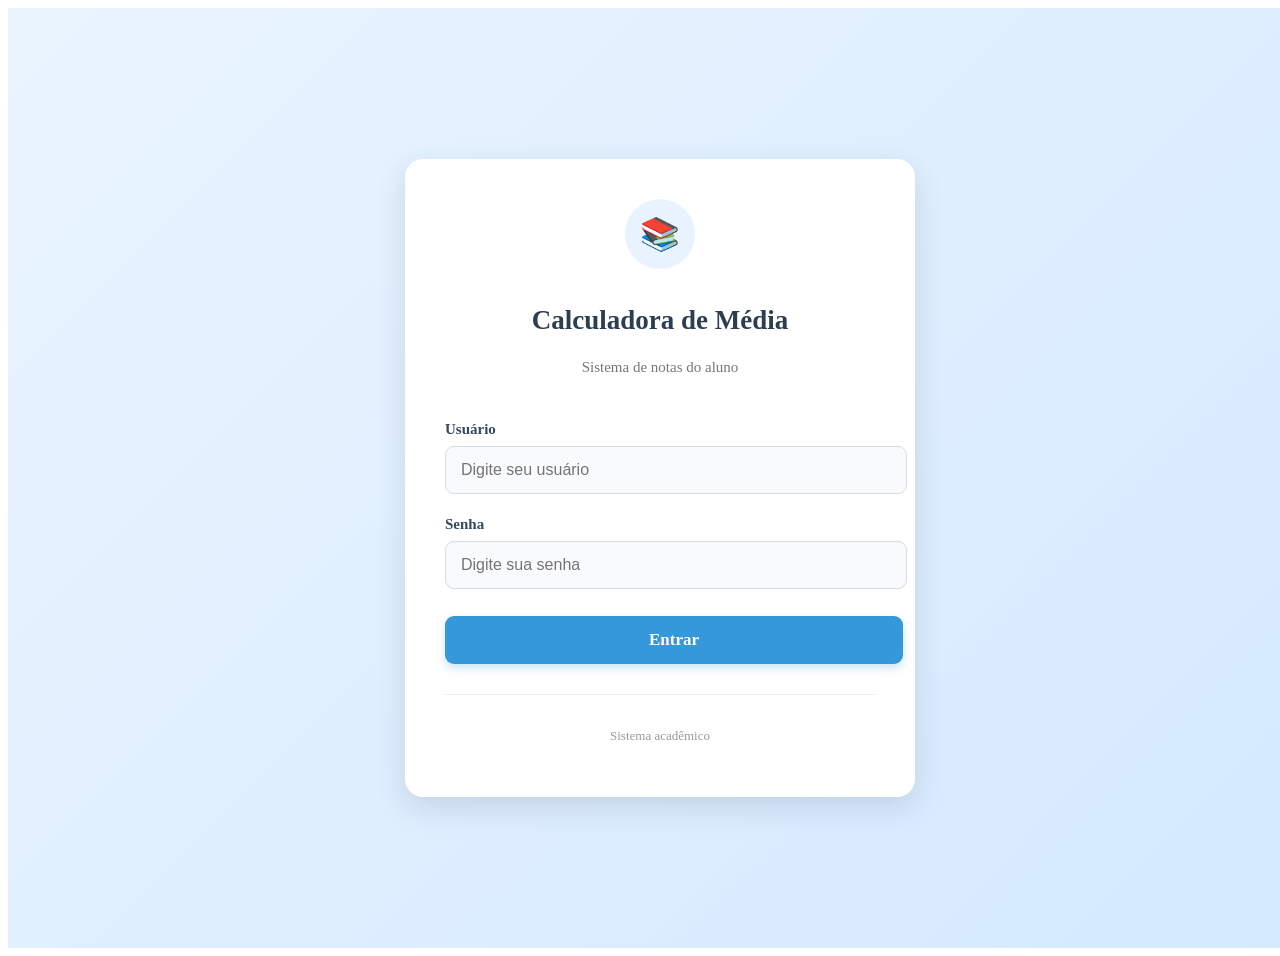
<file: index.html>
<!DOCTYPE html>
<html lang="pt-br">

<head>
    <meta charset="UTF-8">
    <meta name="viewport" content="width=device-width, initial-scale=1.0">

    <title>Login - Calculadora de Média</title>

    <link rel="stylesheet" href="./css/login.css">
</head>

<body>

    <div class="login-container">

        <div class="login-card">

            <div class="login-header">

                <div class="icone">📚</div>

                <h1>Calculadora de Média</h1>

                <p>
                    Sistema de notas do aluno
                </p>

            </div>

            <div class="login-form">

                <label for="usuario">Usuário</label>

                <input
                    type="text"
                    id="usuario"
                    placeholder="Digite seu usuário"
                    required
                >

                <label for="senha">Senha</label>

                <input
                    type="password"
                    id="senha"
                    placeholder="Digite sua senha"
                    required
                >

                <a href="./html/media.html" class="botao">
                    Entrar
                </a>

            </div>

            <div class="login-footer">

                <p>
                    Sistema acadêmico
                </p>

            </div>

        </div>

    </div>

</body>

</html>
</file>
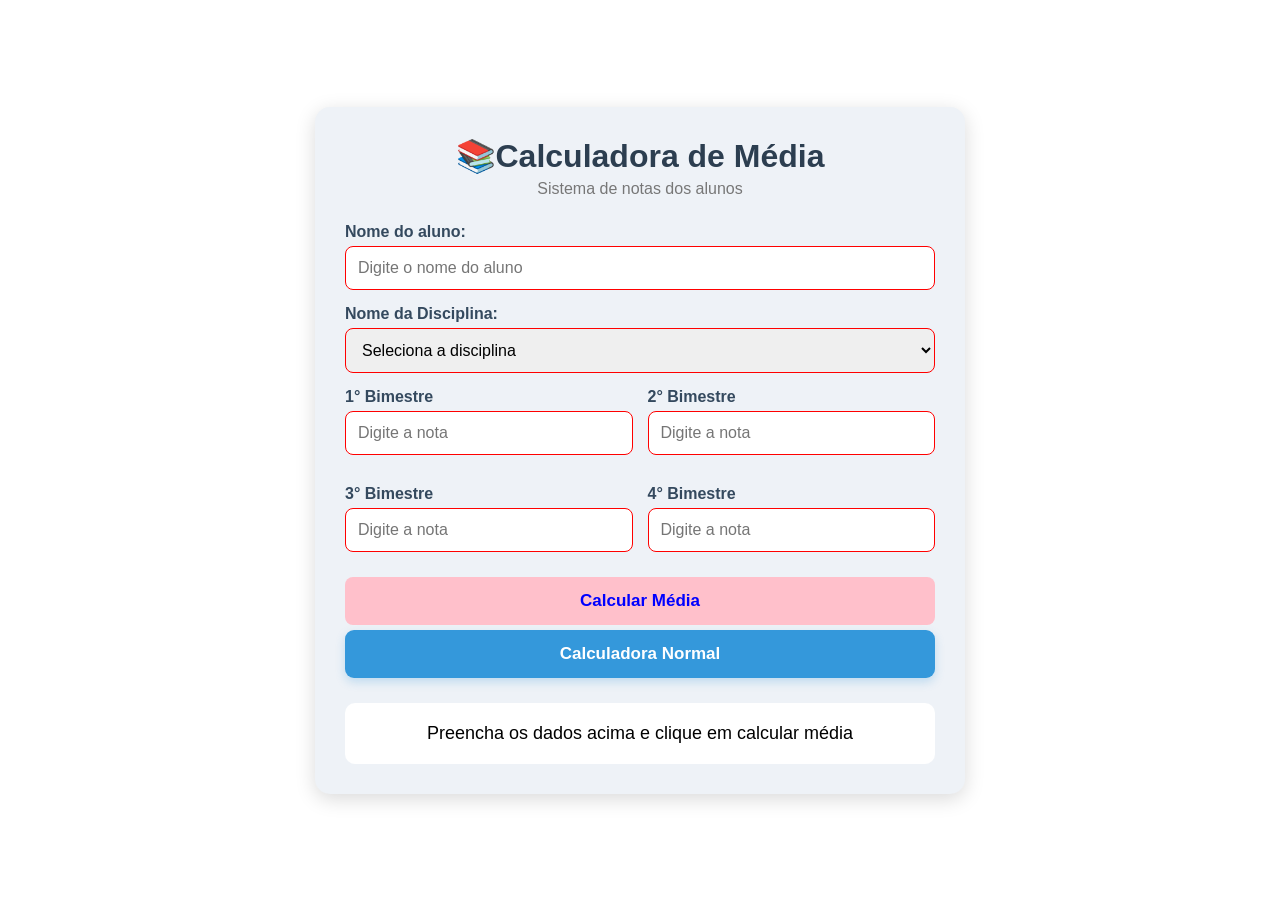
<file: html/media.html>
<!DOCTYPE html>
<html lang="pt-br">
<head>
    <meta charset="UTF-8">
    <meta name="viewport" content="width=device-width, initial-scale=1.0">
    <title>Calculadora de Média</title>
    <link rel="stylesheet" href="../css/style.css">
</head>
<body>
    
    <div class="container">
        <h1> 📚Calculadora de Média</h1>
        <p class="subtitulo">Sistema de notas dos alunos</p>

        <div id="formulario">
            <label>Nome do aluno:</label>
            <input type="text" id="nome" 
            placeholder="Digite o nome do aluno" required>

            <label>Nome da Disciplina:</label>
            <select id="disciplina" required> 
                <option value="">Seleciona a disciplina</option>
                <option value="FDD">Fundamentos do Design Digital</option>
                <option value="FTDI">Fotografia digital</option>
                <option value="PRAAI">Projetos de Áudio e Vídeo I</option>

            </select>

        <div class="notas">
            
            <div>
            <label>1° Bimestre</label>
            <input type="number" id="nota1" 
            placeholder="Digite a nota" required>
            </div>

            <div>
            <label>2° Bimestre</label>
            <input type="number" id="nota2" 
            placeholder="Digite a nota" required>
            </div>

            <div>
            <label>3° Bimestre</label>
            <input type="number" id="nota3" 
            placeholder="Digite a nota" required>
            </div>

            <div>
            <label>4° Bimestre</label>
            <input type="number" id="nota4" 
            placeholder="Digite a nota" required>
            </div>
            
        </div>

        <button id="calcular" onclick="calcularMedia()">
            Calcular Média
        </button>

        <button id="novocalculo" onclick="calcularNovo()">
            Calcular Novamente
        </button>

        <a href="https://allicedelbianco.github.io/calculadora-normal/" id="link">Calculadora Normal</a>

    </div>

    <div id="resultado" class="resultado">
        <p>Preencha os dados acima e clique em calcular média</p>
    </div>

    </div>




    <script src="../js/calcular-media.js"></script>
</body>
</html>
</file>
<file: css/login.css>
/* ==============================
   TELA DE LOGIN
================================= */

.login-container {
    min-height: 100vh;
    width: 100%;

    display: flex;
    justify-content: center;
    align-items: center;

    padding: 20px;

    background: linear-gradient(
        135deg,
        #eaf4ff,
        #d4e9ff
    );
}


/* CARTÃO DE LOGIN */

.login-card {
    width: 100%;
    max-width: 430px;

    background: white;

    border-radius: 18px;

    padding: 40px;

    box-shadow:
        0 10px 30px rgba(44, 62, 80, 0.15);

    text-align: center;
}


/* CABEÇALHO */

.login-header {
    display: flex;
    flex-direction: column;
    align-items: center;

    margin-bottom: 30px;
}

.icone {
    width: 70px;
    height: 70px;

    margin-bottom: 18px;

    display: flex;
    justify-content: center;
    align-items: center;

    background: #e8f3ff;

    border-radius: 50%;

    font-size: 32px;
}

.login-header h1 {
    margin-bottom: 8px;

    color: #2c3e50;

    font-size: 27px;
}

.login-header p {
    color: #777;

    font-size: 15px;
}


/* FORMULÁRIO */

.login-form {
    width: 100%;

    text-align: left;
}

.login-form label {
    display: block;

    margin-bottom: 8px;

    color: #34495e;

    font-size: 15px;

    font-weight: bold;
}

.login-form input {
    width: 100%;

    padding: 14px 15px;

    margin-bottom: 22px;

    border: 1px solid #d5dce3;

    border-radius: 9px;

    background: #f8fafc;

    color: #2c3e50;

    font-size: 16px;

    transition: 0.2s;
}


/* CAMPO AO CLICAR */

.login-form input:focus {
    outline: none;

    border-color: #3498db;

    background: white;

    box-shadow:
        0 0 0 3px rgba(52, 152, 219, 0.15);
}


/* BOTÃO */

.botao {
    display: block;

    width: 100%;

    padding: 14px;

    margin-top: 5px;

    border-radius: 9px;

    background: #3498db;

    color: white;

    text-align: center;

    text-decoration: none;

    font-size: 17px;

    font-weight: bold;

    box-shadow:
        0 4px 10px rgba(52, 152, 219, 0.25);

    transition: 0.2s;
}


/* EFEITO DO BOTÃO */

.botao:hover {
    background: #2980b9;

    transform: translateY(-1px);

    box-shadow:
        0 6px 14px rgba(52, 152, 219, 0.30);
}


/* RODAPÉ */

.login-footer {
    margin-top: 30px;

    padding-top: 20px;

    border-top: 1px solid #eeeeee;

    text-align: center;
}

.login-footer p {
    color: #999;

    font-size: 13px;
}


/* RESPONSIVIDADE */

@media (max-width: 500px) {

    .login-card {
        padding: 30px 25px;
    }

    .login-header h1 {
        font-size: 23px;
    }

}
</file>
<file: css/style.css>
*{
    box-sizing: border-box;
    margin: 0;
    padding: 0;
}

body{
    font-family: Arial, Helvetica, sans-serif;
    background: white;
    min-height: 100vh;
    display: flex;
    justify-content: center;
    align-items: center;
}

.container{
    background: #eef2f7;
    width: 90%;
    max-width: 650px;
    padding: 30px;
    border-radius: 15px;
    box-shadow: 0 5px 20px rgba(0,0,0,0.15);
}

h1{
    text-align: center;
    color: #2c3e50;
    margin-bottom: 5px;
}

.subtitulo{
    text-align: center;
    color: #777;
    margin-bottom: 25px;
}

#formulario label{
    display: block;
    margin-top: 15px;
    margin-bottom: 5px;
    font-weight: bold;
    color: #34495e;
}

input, select{
    width: 100%;
    padding: 12px;
    border: 1px solid red;
    border-radius: 8px;
    font-size: 16px;
}

input:focus, select:focus{
    outline: none;
    border: 1px solid blue;
}

input:valid, select:valid{
    outline: none;
    border: 1px solid green;
    background-color: lightgreen;
}

.notas{
    display: grid;
    grid-template-columns: 1fr 1fr;
    gap: 15px;
}

button{
    width: 100%;
    margin-top: 25px;
    padding: 14px;
    border: none;
    border-radius: 8px;
    background: pink;
    color: blue;
    font-size: 17px;
    font-weight: bold;
    cursor: pointer;
}

button:hover{
    background-color: rgb(0, 242, 255);
}

.resultado{
    margin-top: 25px;
    padding: 20px;
    background: white;
    border-radius: 10px;
    text-align: center;
    font-size: 18px;
}

.aprovado{
    color: green;
    font-weight: bold;
    font-size: 24px;
}

.recuperacao{
    color: rgb(255, 0, 157);
    font-weight: bold;
    font-size: 24px;
}

.reprovado{
    color: red;
    font-weight: bold;
    font-size: 24px;
}

#link{
    display: block;

    width: 100%;

    padding: 14px;

    margin-top: 5px;

    border-radius: 9px;

    background: #3498db;

    color: white;

    text-align: center;

    text-decoration: none;

    font-size: 17px;

    font-weight: bold;

    box-shadow: 0 4px 10px rgba(52, 152, 219, 0.25);

    transition: 0.2s;
}

#link:hover{
    background-color: blue;
}
</file>
